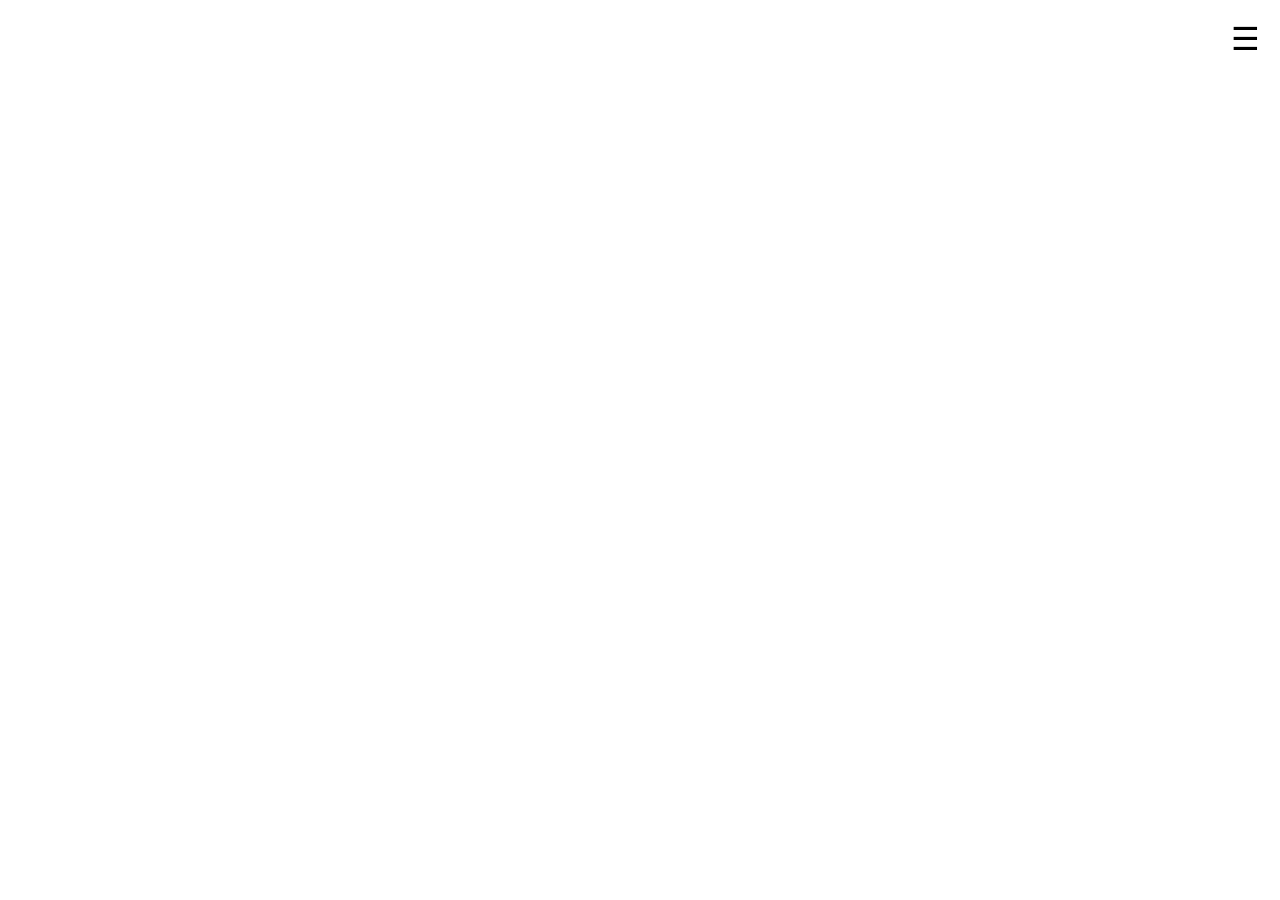
<file: index.html>
<!DOCTYPE html>
<html>
  <head>
    <meta http-equiv="refresh" content="0; url=homepage.html">
    <title>Redirect</title>
  </head>
  <body>
    <p>Se non vieni reindirizzato automaticamente, clicca <a href="homepage.html">qui</a>.</p>
  </body>
</html>
</file>
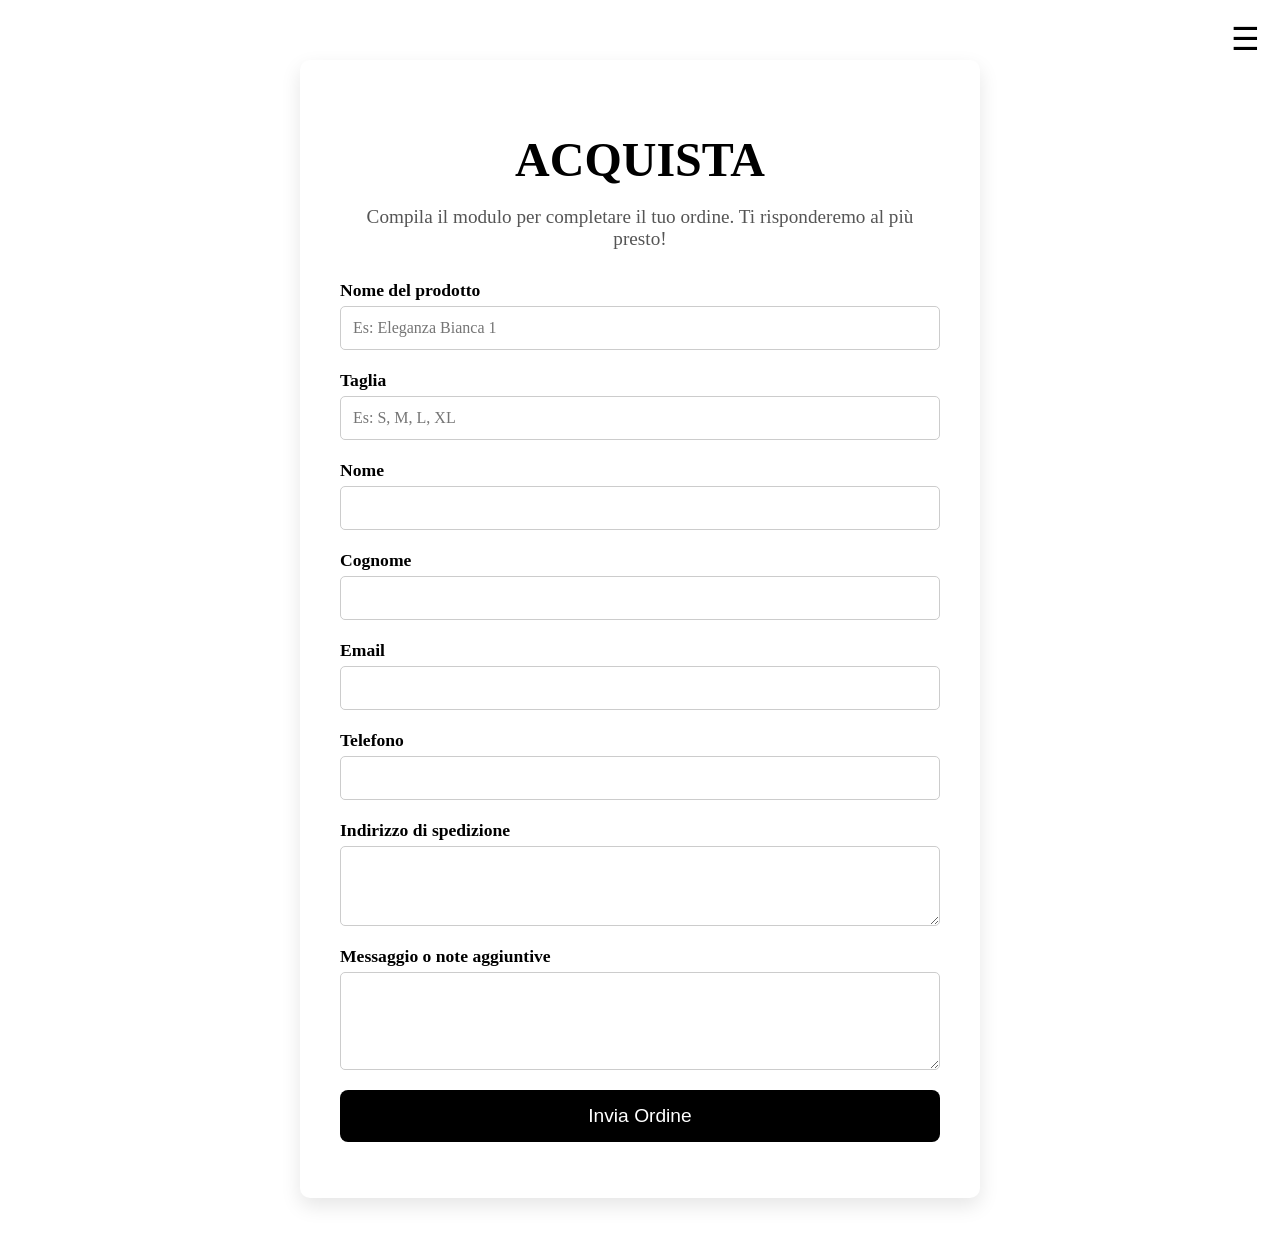
<file: acquista.html>
<html>
<head>
<title>Acquista - Z&E</title>
<link rel="stylesheet" href="style.css">
</head>
<body>

<input type="checkbox" id="menu-toggle">
<label for="menu-toggle" class="menu-icon">&#9776;</label>

<nav class="menu">
    <a href="homepage.html">Home</a>
    <a href="chi_siamo.html">Chi Siamo</a>
    <a href="creazioni.html">Le Nostre Creazioni</a>
    <a href="my_culture.html">My Culture</a>
    <a href="gioielli.html">Gioielli</a>
    <a href="tacchi.html">Tacchi</a>
    <a href="servizi.html">Servizi</a>
    <a href="contatti.html">Contatti</a>
</nav>

<div class="acquista-container">
    <h1>ACQUISTA </h1>
    <p>Compila il modulo per completare il tuo ordine. Ti risponderemo al più presto!</p>

    <form action="mailto:info@z&emoda.com" method="post" enctype="text/plain">
        <label for="prodotto">Nome del prodotto</label>
        <input type="text" id="prodotto" name="prodotto" placeholder="Es: Eleganza Bianca 1" required>

        <label for="taglia">Taglia</label>
        <input type="text" id="taglia" name="taglia" placeholder="Es: S, M, L, XL" required>

        <label for="nome">Nome</label>
        <input type="text" id="nome" name="nome" required>

        <label for="cognome">Cognome</label>
        <input type="text" id="cognome" name="cognome" required>

        <label for="email">Email</label>
        <input type="email" id="email" name="email" required>

        <label for="telefono">Telefono</label>
        <input type="tel" id="telefono" name="telefono">

        <label for="indirizzo">Indirizzo di spedizione</label>
        <textarea id="indirizzo" name="indirizzo" rows="3" required></textarea>

        <label for="messaggio">Messaggio o note aggiuntive</label>
        <textarea id="messaggio" name="messaggio" rows="4"></textarea>

        <button type="submit">Invia Ordine</button>
    </form>
</div>

</body>
</html>
</file>
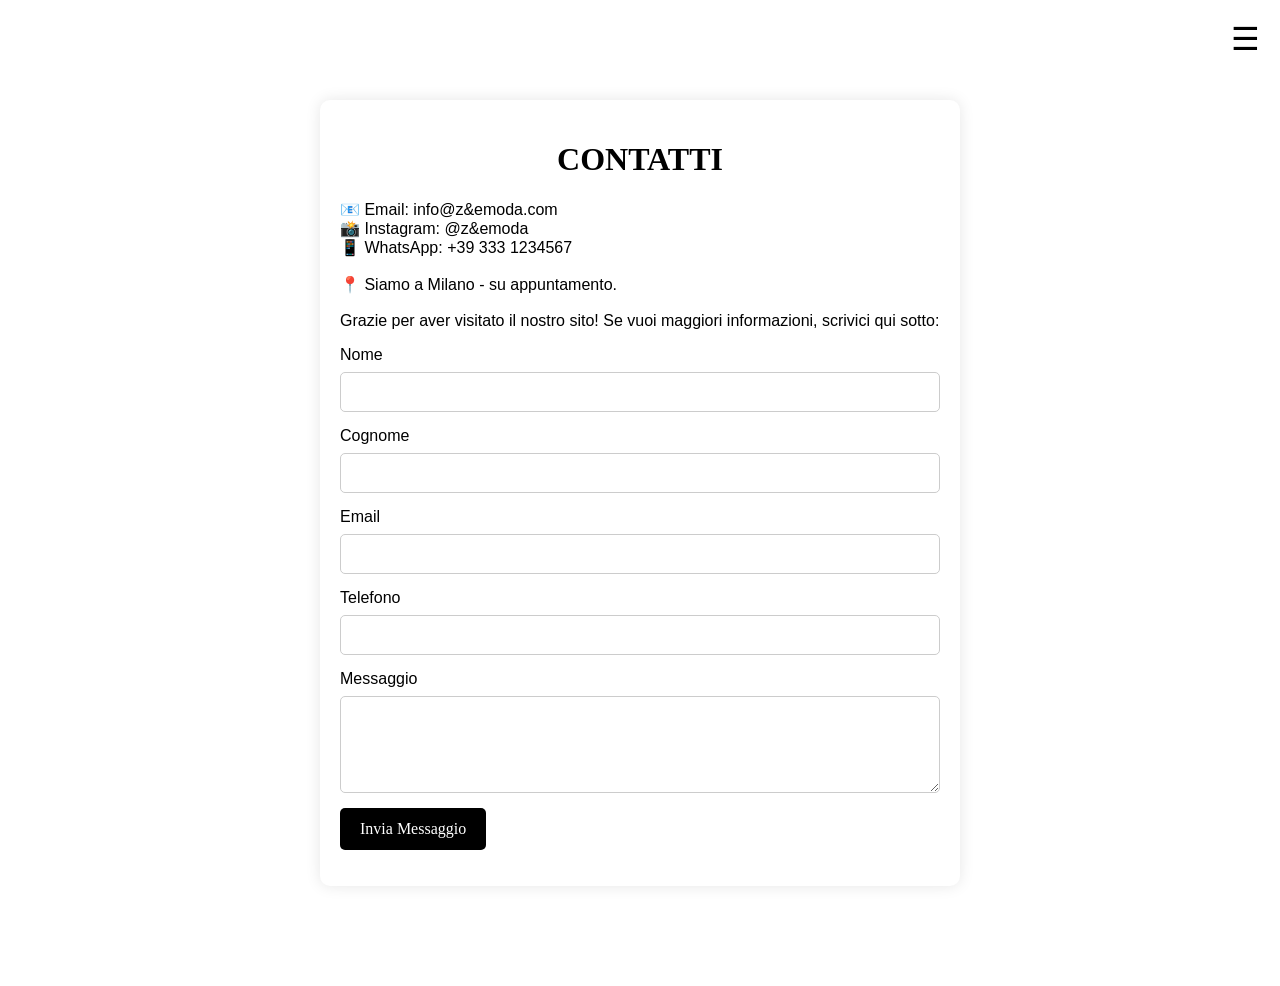
<file: contatti.html>
<html>
<head>
<title>Contatti - Z&E</title>
<link rel="stylesheet" href="style.css">
<style>

.contatti-container {
    max-width: 600px;
    margin: 100px auto;
    padding: 20px;
    background-color: #ffffff;
    box-shadow: 0 0 15px rgba(0,0,0,0.1);
    border-radius: 10px;
}

.contatti-container h1 {
    text-align: center;
    font-family: 'Playfair Display', serif;
}

.contatti-container p, .contatti-container label {
    font-family: 'Verdana', sans-serif;
    font-size: 1em;
    color: #000;
}

.contatti-container input, 
.contatti-container textarea {
    width: 100%;
    padding: 10px;
    margin: 8px 0 15px 0;
    border: 1px solid #ccc;
    border-radius: 5px;
    box-sizing: border-box;
    font-size: 1em;
}

.contatti-container button {
    background-color: black;
    color: white;
    padding: 12px 20px;
    border: none;
    border-radius: 5px;
    cursor: pointer;
    font-family: 'Playfair Display', serif;
    font-size: 1em;
}

.contatti-container button:hover {
    background-color: #333;
}
</style>
</head>
<body>


<input type="checkbox" id="menu-toggle">
<label for="menu-toggle" class="menu-icon">&#9776;</label>

<nav class="menu">
    <a href="homepage.html">Home</a>
    <a href="chi_siamo.html">Chi Siamo</a>
    <a href="creazioni.html">Le Nostre Creazioni</a>
    <a href="my_culture.html">My Culture</a>
    <a href="gioielli.html">Gioielli</a>
    <a href="tacchi.html">Tacchi</a>
    <a href="servizi.html">Servizi</a>
    <a href="contatti.html">Contatti</a>
</nav>

<div class="contatti-container">
    <h1>CONTATTI</h1>
    <p>
        📧 Email: info@z&emoda.com<br />
        📸 Instagram: @z&emoda<br />
        📱 WhatsApp: +39 333 1234567<br /><br />
        📍 Siamo a Milano - su appuntamento.<br /><br />
        Grazie per aver visitato il nostro sito! Se vuoi maggiori informazioni, scrivici qui sotto:
    </p>

    <form action="mailto:info@z&emoda.com" method="post" enctype="text/plain">
        <label for="nome">Nome</label>
        <input type="text" id="nome" name="nome" required>

        <label for="cognome">Cognome</label>
        <input type="text" id="cognome" name="cognome" required>

        <label for="email">Email</label>
        <input type="email" id="email" name="email" required>

        <label for="telefono">Telefono</label>
        <input type="tel" id="telefono" name="telefono">

        <label for="messaggio">Messaggio</label>
        <textarea id="messaggio" name="messaggio" rows="5" required></textarea>

        <button type="submit">Invia Messaggio</button>
    </form>
</div>

</body>
</html>
</file>
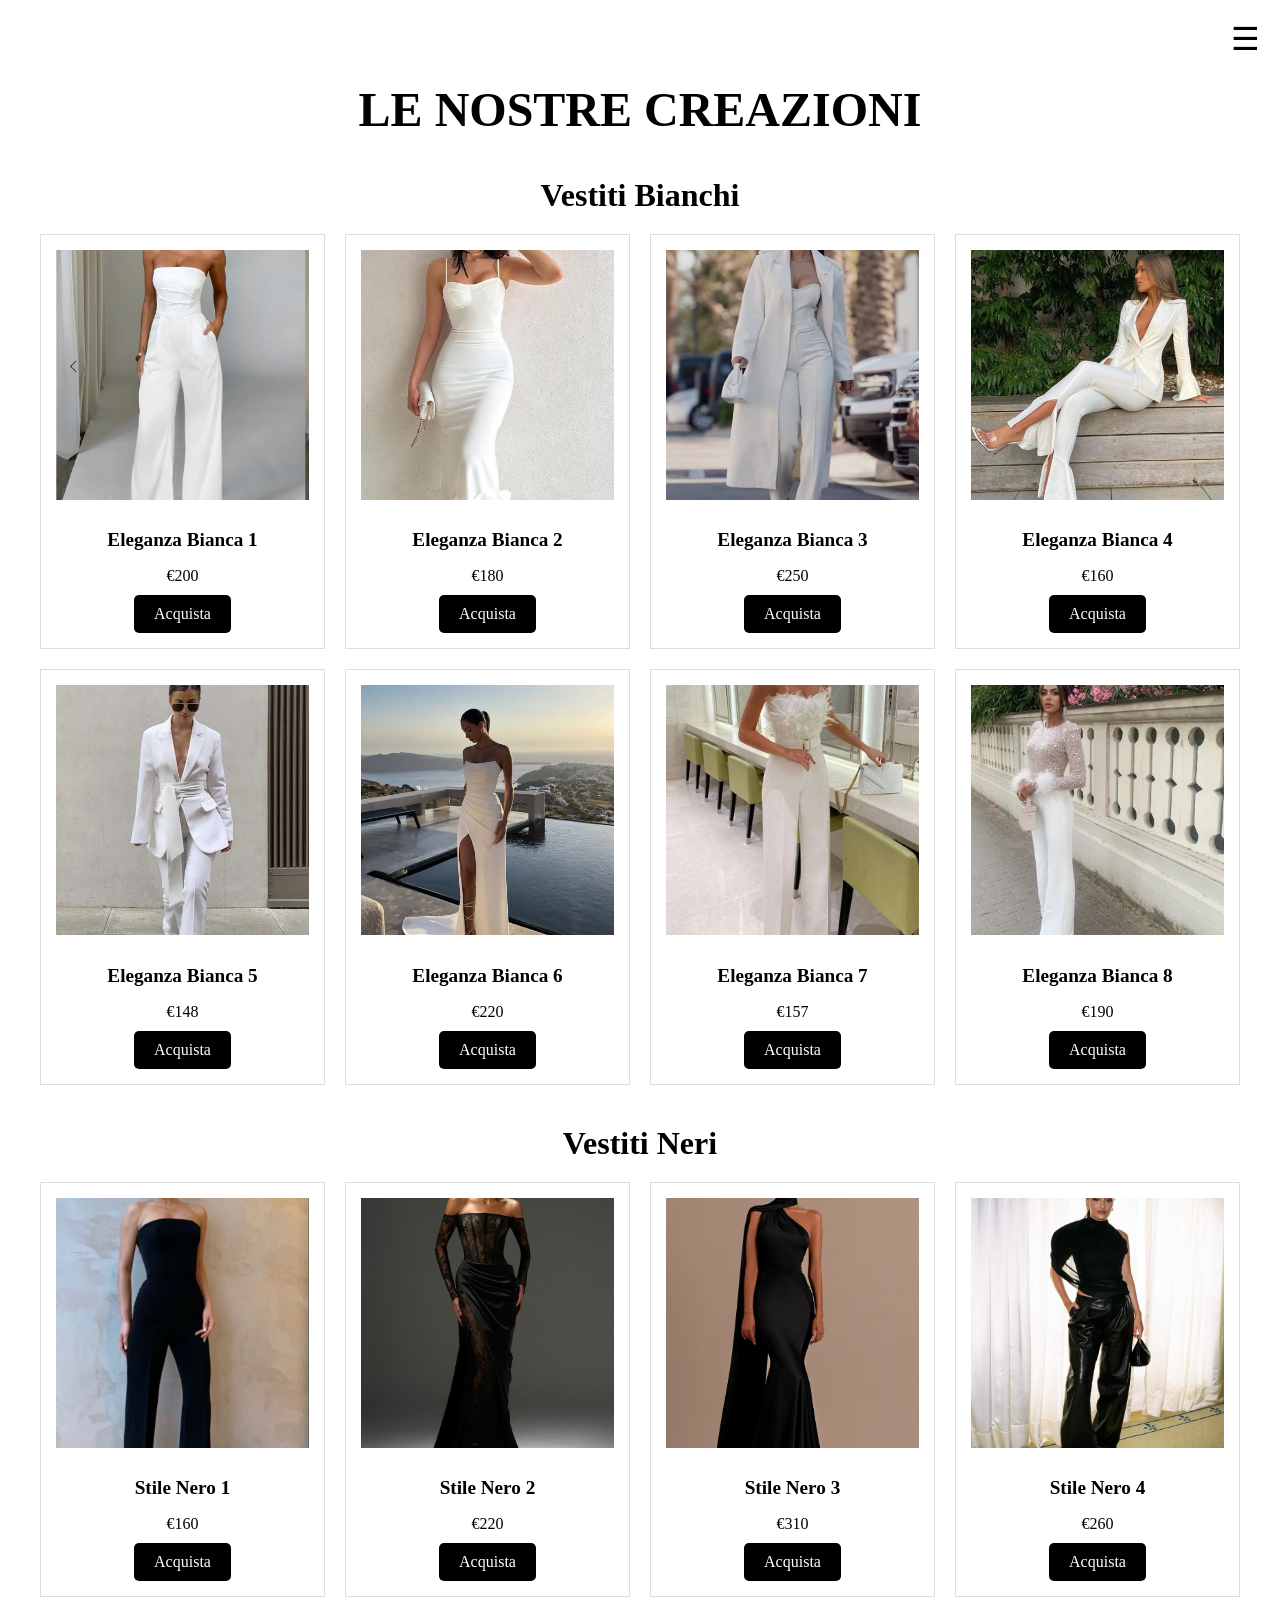
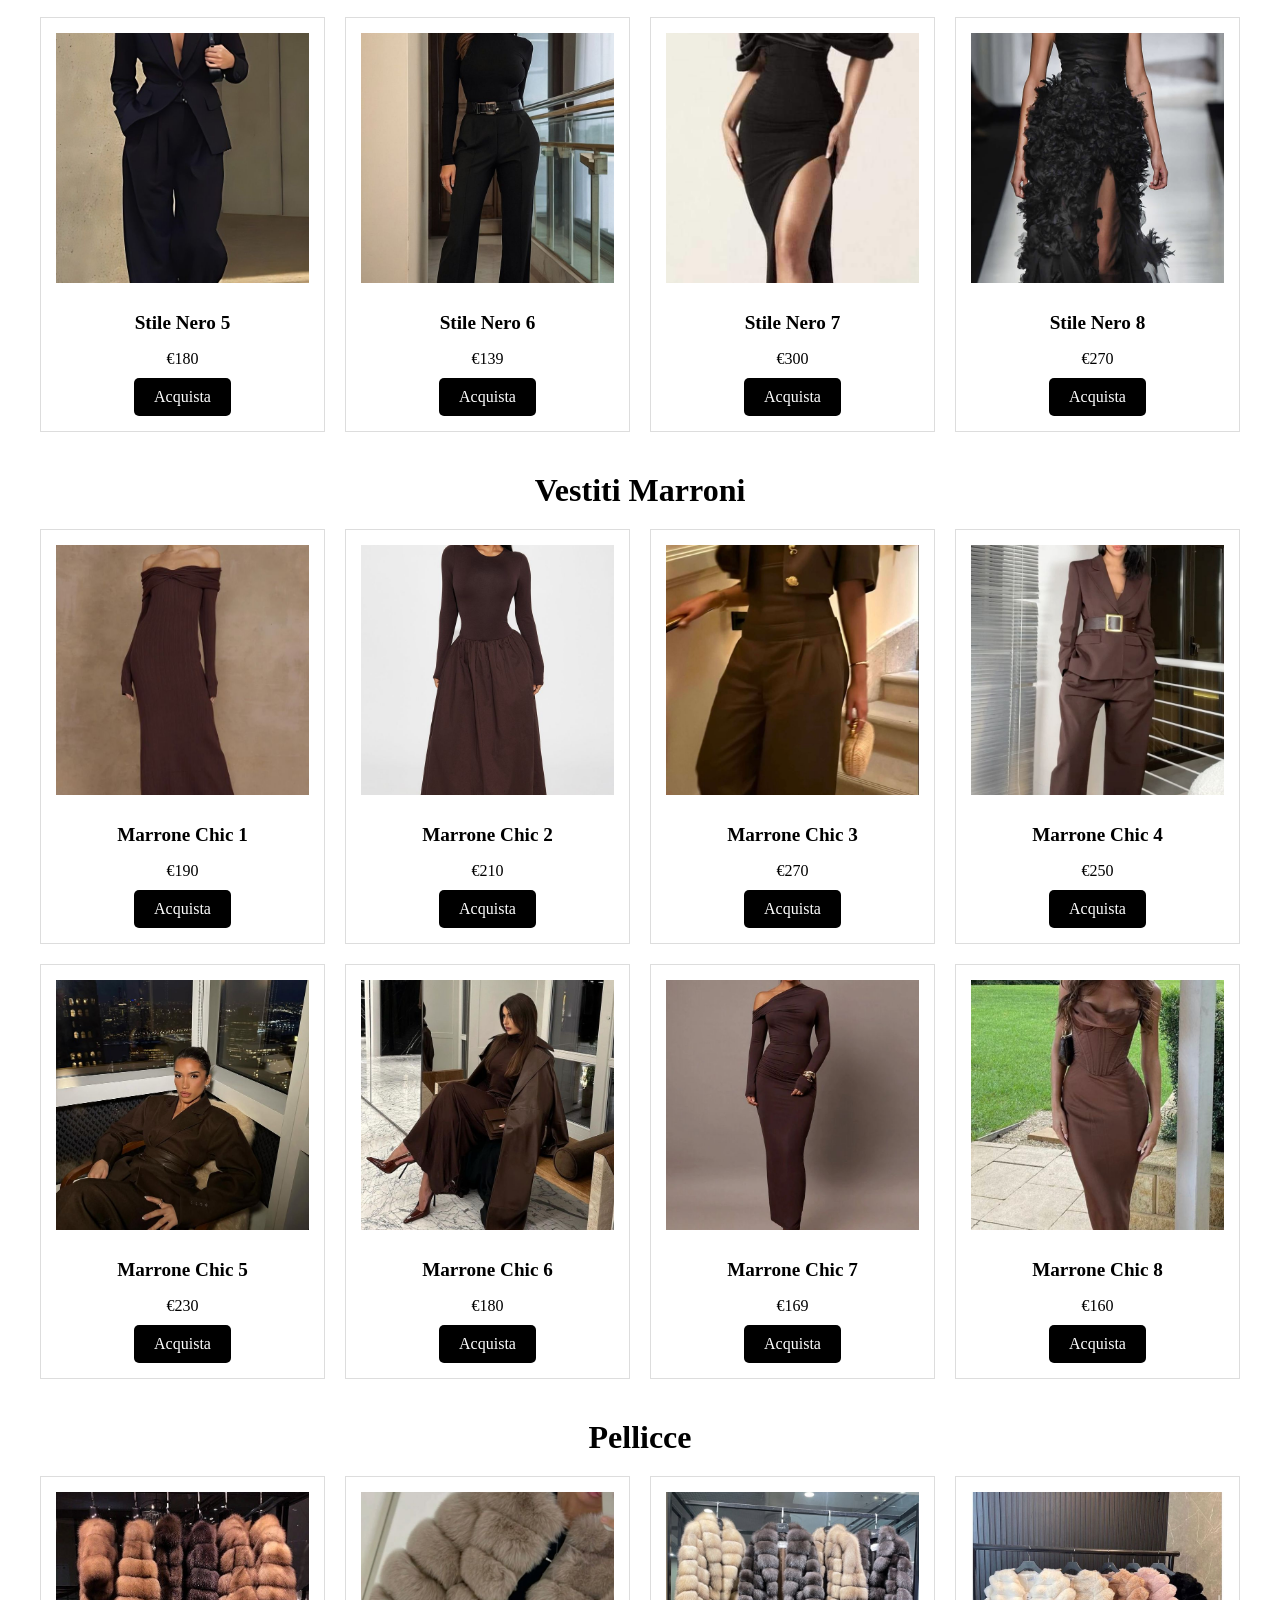
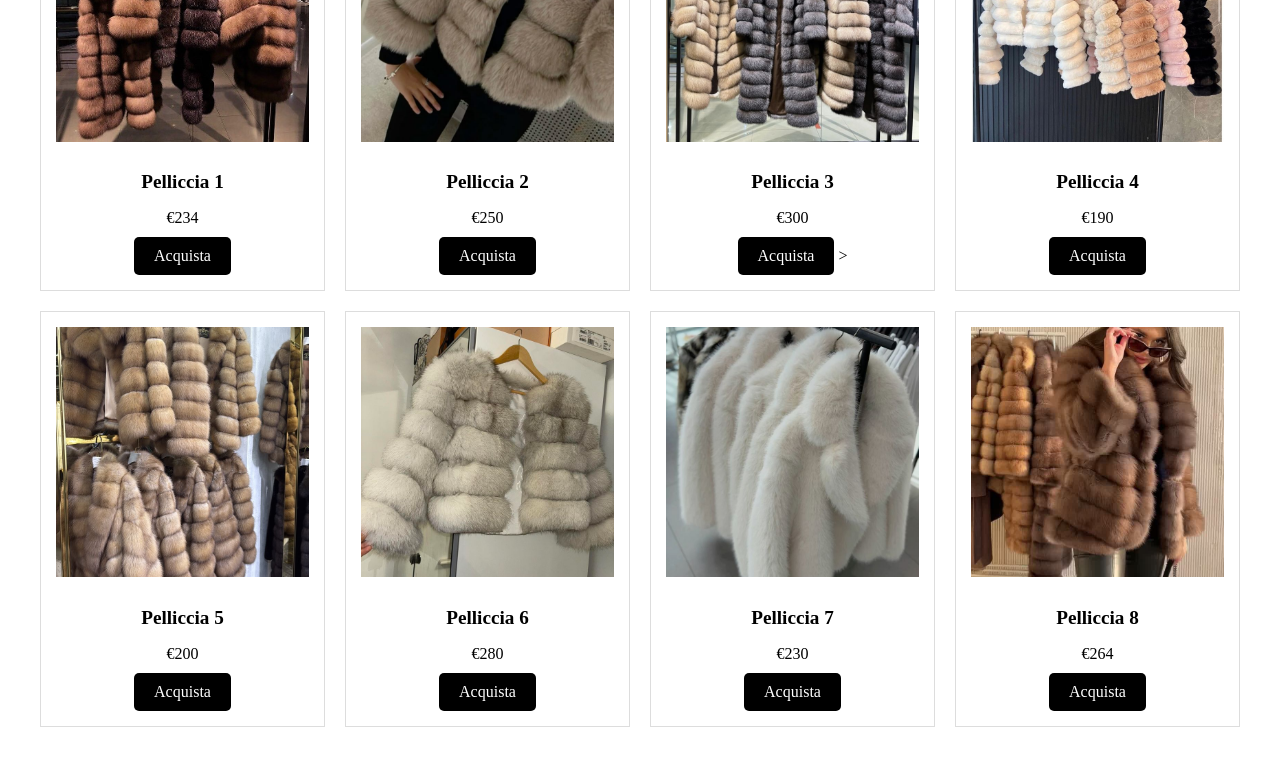
<file: creazioni.html>
<html >
<head>
<title>Le Nostre Creazioni - Z&E</title>
<link rel="stylesheet" href="style.css">
</head>
<body>

<input type="checkbox" id="menu-toggle">
<label for="menu-toggle" class="menu-icon">&#9776;</label>

<nav class="menu">
    <a href="homepage.html">Home</a>
    <a href="chi_siamo.html">Chi Siamo</a>
    <a href="creazioni.html">Le Nostre Creazioni</a>
    <a href="my_culture.html">My Culture</a>
    <a href="gioielli.html">Gioielli</a>
    <a href="tacchi.html">Tacchi</a>
    <a href="servizi.html">Servizi</a>
    <a href="contatti.html">Contatti</a>
</nav>

<div class="creazioni-container">
    <h1>LE NOSTRE CREAZIONI</h1>

    <h2>Vestiti Bianchi</h2>
    <div class="grid">
        <div class="card"><img src="white 1.jpeg" alt=""><h3>Eleganza Bianca 1</h3><p>€200</p><a href="acquista.html" class="btn-acquista">Acquista</a>
</div>
        <div class="card"><img src="white 2.jpeg" alt=""><h3>Eleganza Bianca 2</h3><p>€180</p><a href="acquista.html" class="btn-acquista">Acquista</a>
</div>
        <div class="card"><img src="white 3.jpeg" alt=""><h3>Eleganza Bianca 3</h3><p>€250</p><a href="acquista.html" class="btn-acquista">Acquista</a>
</div>
        <div class="card"><img src="white 4.jpeg" alt=""><h3>Eleganza Bianca 4</h3><p>€160</p><a href="acquista.html" class="btn-acquista">Acquista</a>
</div>
        <div class="card"><img src="white 5.jpeg" alt=""><h3>Eleganza Bianca 5</h3><p>€148</p><a href="acquista.html" class="btn-acquista">Acquista</a>
</div>
        <div class="card"><img src="white 6.jpeg" alt=""><h3>Eleganza Bianca 6</h3><p>€220</p><a href="acquista.html" class="btn-acquista">Acquista</a>
</div>
        <div class="card"><img src="white 7.jpeg" alt=""><h3>Eleganza Bianca 7</h3><p>€157</p><a href="acquista.html" class="btn-acquista">Acquista</a>
</div>
        <div class="card"><img src="white 8.jpeg" alt=""><h3>Eleganza Bianca 8</h3><p>€190</p><a href="acquista.html" class="btn-acquista">Acquista</a>
</div>
    </div>

    <h2>Vestiti Neri</h2>
    <div class="grid">
        <div class="card"><img src="nero 1.jpeg" alt=""><h3>Stile Nero 1</h3><p>€160</p><a href="acquista.html" class="btn-acquista">Acquista</a>
</div>
        <div class="card"><img src="nero 2.jpeg" alt=""><h3>Stile Nero 2</h3><p>€220</p><a href="acquista.html" class="btn-acquista">Acquista</a>
</div>
        <div class="card"><img src="nero 3.jpeg" alt=""><h3>Stile Nero 3</h3><p>€310</p><a href="acquista.html" class="btn-acquista">Acquista</a>
</div>
        <div class="card"><img src="nero 4.jpeg" alt=""><h3>Stile Nero 4</h3><p>€260</p><a href="acquista.html" class="btn-acquista">Acquista</a>
</div>
        <div class="card"><img src="nero 5.jpeg" alt=""><h3>Stile Nero 5</h3><p>€180</p><a href="acquista.html" class="btn-acquista">Acquista</a>
</div>
        <div class="card"><img src="nero 6.jpeg" alt=""><h3>Stile Nero 6</h3><p>€139</p><a href="acquista.html" class="btn-acquista">Acquista</a>
</div>
        <div class="card"><img src="nero 7.jpeg" alt=""><h3>Stile Nero 7</h3><p>€300</p><a href="acquista.html" class="btn-acquista">Acquista</a>
</div>
        <div class="card"><img src="nero 8.jpeg" alt=""><h3>Stile Nero 8</h3><p>€270</p><a href="acquista.html" class="btn-acquista">Acquista</a>
</div>
    </div>

    <h2>Vestiti Marroni</h2>
    <div class="grid">
        <div class="card"><img src="marrone 1.jpeg" alt=""><h3>Marrone Chic 1</h3><p>€190</p><a href="acquista.html" class="btn-acquista">Acquista</a>
</div>
        <div class="card"><img src="marrone 2.jpeg" alt=""><h3>Marrone Chic 2</h3><p>€210</p><a href="acquista.html" class="btn-acquista">Acquista</a>
</div>
        <div class="card"><img src="marrone 3.jpeg" alt=""><h3>Marrone Chic 3</h3><p>€270</p><a href="acquista.html" class="btn-acquista">Acquista</a>
</div>
        <div class="card"><img src="marrone 4.jpeg" alt=""><h3>Marrone Chic 4</h3><p>€250</p><a href="acquista.html" class="btn-acquista">Acquista</a>
</div>
        <div class="card"><img src="marrone 5.jpeg" alt=""><h3>Marrone Chic 5</h3><p>€230</p><a href="acquista.html" class="btn-acquista">Acquista</a>
</div>
        <div class="card"><img src="marrone 6.jpeg" alt=""><h3>Marrone Chic 6</h3><p>€180</p><a href="acquista.html" class="btn-acquista">Acquista</a>
</div>
        <div class="card"><img src="marrone 7.jpeg" alt=""><h3>Marrone Chic 7</h3><p>€169</p><a href="acquista.html" class="btn-acquista">Acquista</a>
</div>
        <div class="card"><img src="marrone 8.jpeg" alt=""><h3>Marrone Chic 8</h3><p>€160</p><a href="acquista.html" class="btn-acquista">Acquista</a>
</div>
    </div>

    <h2>Pellicce</h2>
    <div class="grid">
        <div class="card"><img src="pelliccia 1.jpeg" alt=""><h3>Pelliccia 1</h3><p>€234</p><a href="acquista.html" class="btn-acquista">Acquista</a>
</div>
        <div class="card"><img src="pelliccia 2.jpeg" alt=""><h3>Pelliccia 2</h3><p>€250</p><a href="acquista.html" class="btn-acquista">Acquista</a>
</div>
        <div class="card"><img src="pelliccia 3.jpeg" alt=""><h3>Pelliccia 3</h3><p>€300</p><a href="acquista.html" class="btn-acquista">Acquista</a>
></div>
        <div class="card"><img src="pelliccia 4.jpeg" alt=""><h3>Pelliccia 4</h3><p>€190</p><a href="acquista.html" class="btn-acquista">Acquista</a>
</div>
        <div class="card"><img src="pelliccia 5.jpeg" alt=""><h3>Pelliccia 5</h3><p>€200</p><a href="acquista.html" class="btn-acquista">Acquista</a>
</div>
        <div class="card"><img src="pelliccia 6.jpeg" alt=""><h3>Pelliccia 6</h3><p>€280</p><a href="acquista.html" class="btn-acquista">Acquista</a>
</div>
        <div class="card"><img src="pelliccia 7.jpeg" alt=""><h3>Pelliccia 7</h3><p>€230</p><a href="acquista.html" class="btn-acquista">Acquista</a>
</div>
        <div class="card"><img src="pelliccia 8.jpeg" alt=""><h3>Pelliccia 8</h3><p>€264</p><a href="acquista.html" class="btn-acquista">Acquista</a>
</div>
    </div>

</div>

</body>
</html>
</file>
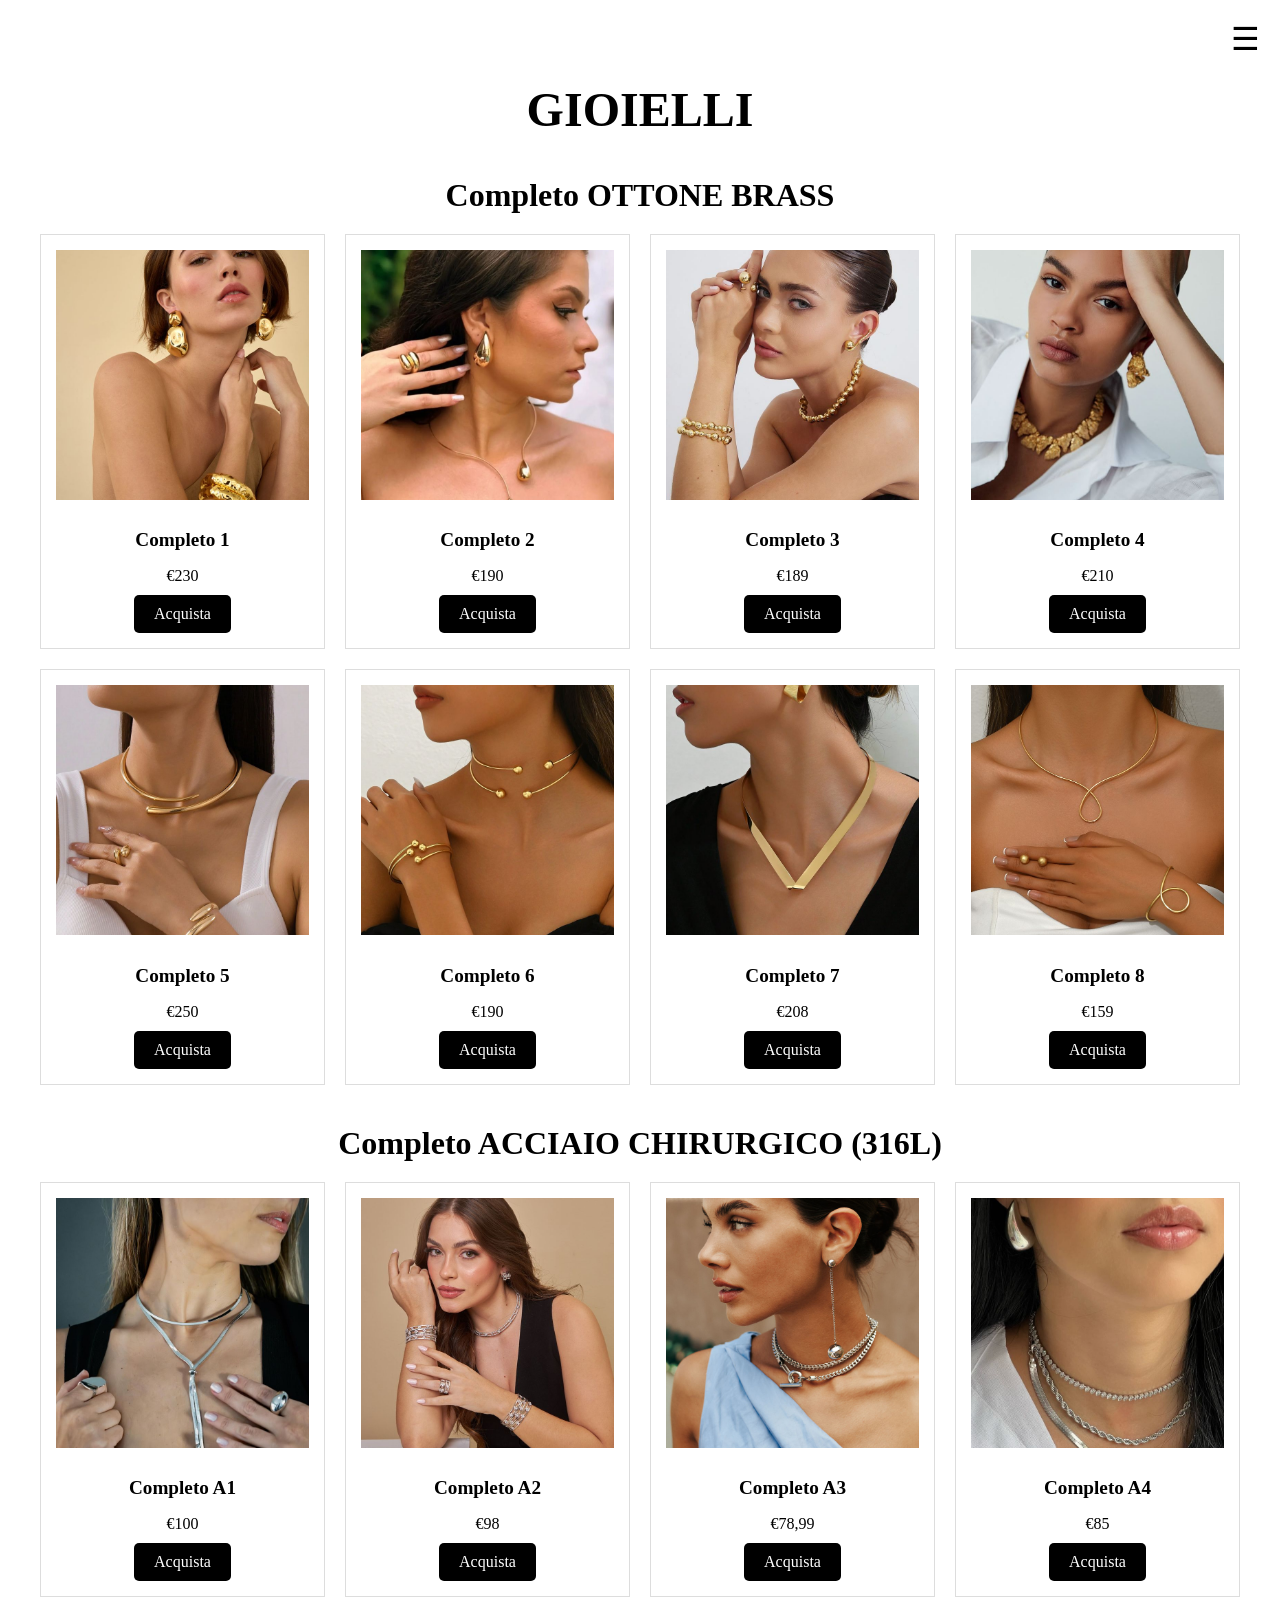
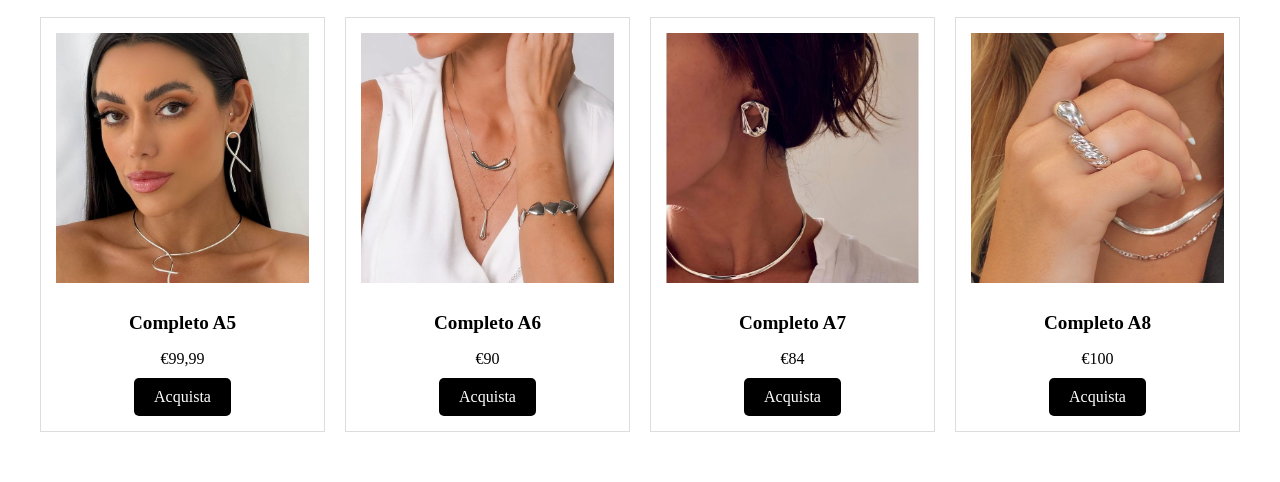
<file: gioielli.html>
<html>
<head>
<title>Gioielli - Z&E</title>
<link rel="stylesheet" href="style.css">
</head>
<body>

<input type="checkbox" id="menu-toggle">
<label for="menu-toggle" class="menu-icon">&#9776;</label>

<nav class="menu">
    <a href="homepage.html">Home</a>
    <a href="chi_siamo.html">Chi Siamo</a>
    <a href="creazioni.html">Le Nostre Creazioni</a>
    <a href="my_culture.html">My Culture</a>
    <a href="gioielli.html">Gioielli</a>
    <a href="tacchi.html">Tacchi</a>
    <a href="servizi.html">Servizi</a>
    <a href="contatti.html">Contatti</a>
</nav>

<div class="creazioni-container">
    <h1>GIOIELLI</h1>

    
    <h2>Completo OTTONE BRASS  </h2>
    <div class="grid">
        <div class="card"><img src="completo oro 1.jpeg" alt=""><h3>Completo  1</h3><p>€230</p><a href="acquista.html" class="btn-acquista">Acquista</a>
</div>
        <div class="card"><img src="completo oro 2.jpeg" alt=""><h3>Completo  2</h3><p>€190</p><a href="acquista.html" class="btn-acquista">Acquista</a>
</div>
        <div class="card"><img src="completo oro 3.jpeg" alt=""><h3>Completo  3</h3><p>€189</p><a href="acquista.html" class="btn-acquista">Acquista</a>
</div>
        <div class="card"><img src="completo oro 4.jpeg" alt=""><h3>Completo  4</h3><p>€210</p><a href="acquista.html" class="btn-acquista">Acquista</a>
</div>
        <div class="card"><img src="completo oro 5.jpeg" alt=""><h3>Completo  5</h3><p>€250</p><a href="acquista.html" class="btn-acquista">Acquista</a>
</div>
        <div class="card"><img src="completo oro 6.jpeg" alt=""><h3>Completo  6</h3><p>€190</p><a href="acquista.html" class="btn-acquista">Acquista</a>
</div>
        <div class="card"><img src="completo oro 7.jpeg" alt=""><h3>Completo  7</h3><p>€208</p><a href="acquista.html" class="btn-acquista">Acquista</a>
</div>
        <div class="card"><img src="completo oro 8.jpeg" alt=""><h3>Completo  8</h3><p>€159</p><a href="acquista.html" class="btn-acquista">Acquista</a>
</div>
    </div>

    
    <h2>Completo  ACCIAIO CHIRURGICO (316L)</h2>
    <div class="grid">
        <div class="card"><img src="completo argento 1.jpeg" alt=""><h3>Completo  A1</h3><p>€100</p><a href="acquista.html" class="btn-acquista">Acquista</a>
</div>
        <div class="card"><img src="completo argento 2.jpeg" alt=""><h3>Completo A2</h3><p>€98</p><a href="acquista.html" class="btn-acquista">Acquista</a>
</div>
        <div class="card"><img src="completo argento 3.jpeg" alt=""><h3>Completo A3</h3><p>€78,99</p><a href="acquista.html" class="btn-acquista">Acquista</a>
</div>
        <div class="card"><img src="completo argento 4.jpeg" alt=""><h3>Completo A4</h3><p>€85</p><a href="acquista.html" class="btn-acquista">Acquista</a>
</div>
        <div class="card"><img src="completo argento 5.jpeg" alt=""><h3>Completo A5</h3><p>€99,99</p><a href="acquista.html" class="btn-acquista">Acquista</a>
</div>
        <div class="card"><img src="completo argento 6.jpeg" alt=""><h3>Completo A6</h3><p>€90</p><a href="acquista.html" class="btn-acquista">Acquista</a>
</div>
        <div class="card"><img src="completo argento 7.jpeg" alt=""><h3>Completo A7</h3><p>€84</p><a href="acquista.html" class="btn-acquista">Acquista</a>
</div>
        <div class="card"><img src="completo argento 8.jpeg" alt=""><h3>Completo A8</h3><p>€100</p><a href="acquista.html" class="btn-acquista">Acquista</a>
</div>
    </div>
</div>

</body>
</html>
</file>
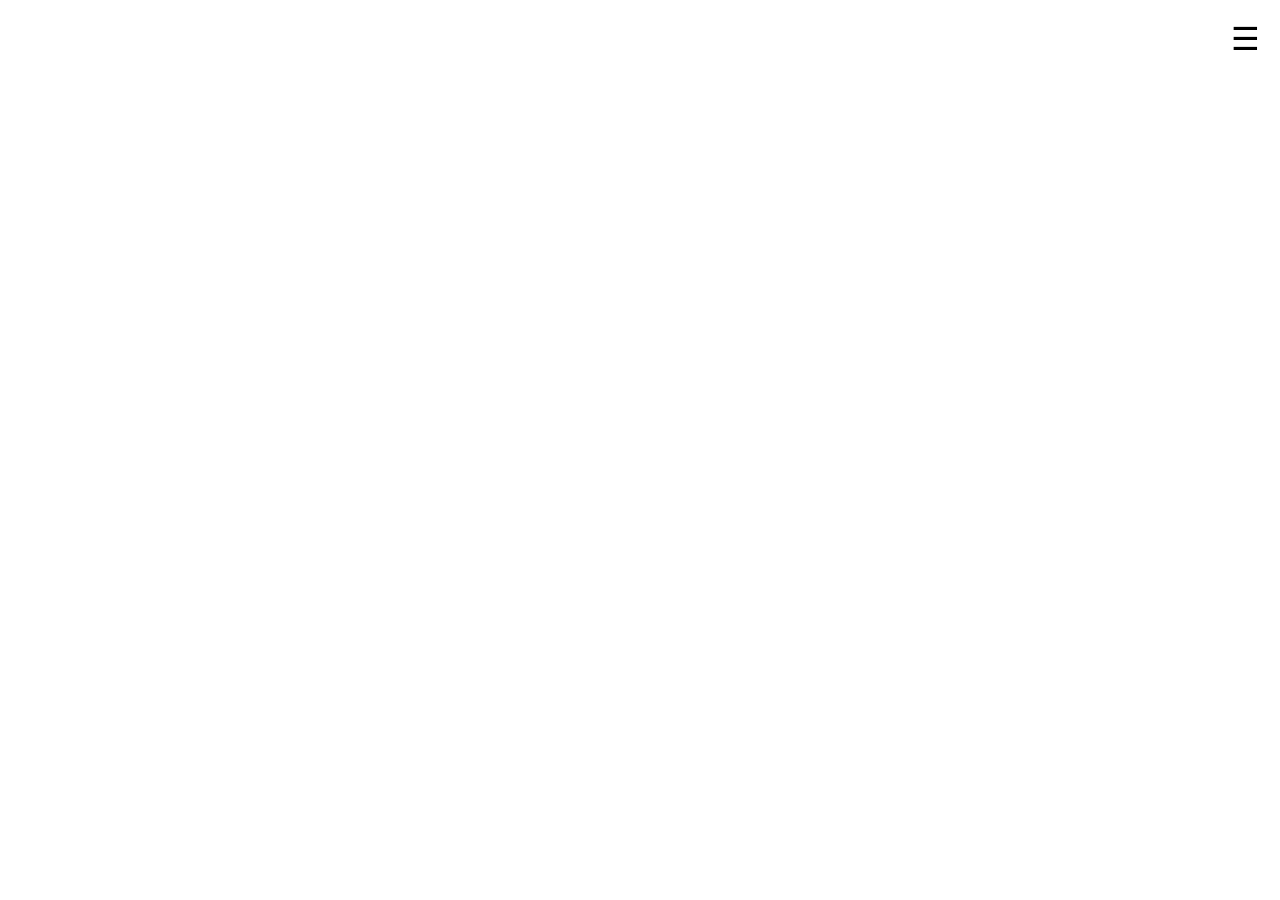
<file: homepage.html>
<html>
<head>
<title>Homepage - Z&E</title>
<link rel="stylesheet" href="style.css">
</head>
<body>

<input type="checkbox" id="menu-toggle">
<label for="menu-toggle" class="menu-icon">&#9776;</label>

<nav class="menu">
    <a href="homepage.html">Home</a>
    <a href="chi_siamo.html">Chi Siamo</a>
    <a href="creazioni.html">Le Nostre Creazioni</a>
    <a href="my_culture.html">My Culture</a>
    <a href="gioielli.html">Gioielli</a>
    <a href="tacchi.html">Tacchi</a>
    <a href="servizi.html">Servizi</a>
    <a href="contatti.html">Contatti</a>
</nav>

<div class="video-container">
    <video autoplay muted loop playsinline id="bg-video">
        <source src="video.mp4" type="video/mp4">
    </video>
    <div class="overlay">
        <h1>Z&E</h1>
        <p class="tagline">Dove stile e perfezione si incontrano</p>
    </div>
</div>

</body>
</html>
</file>
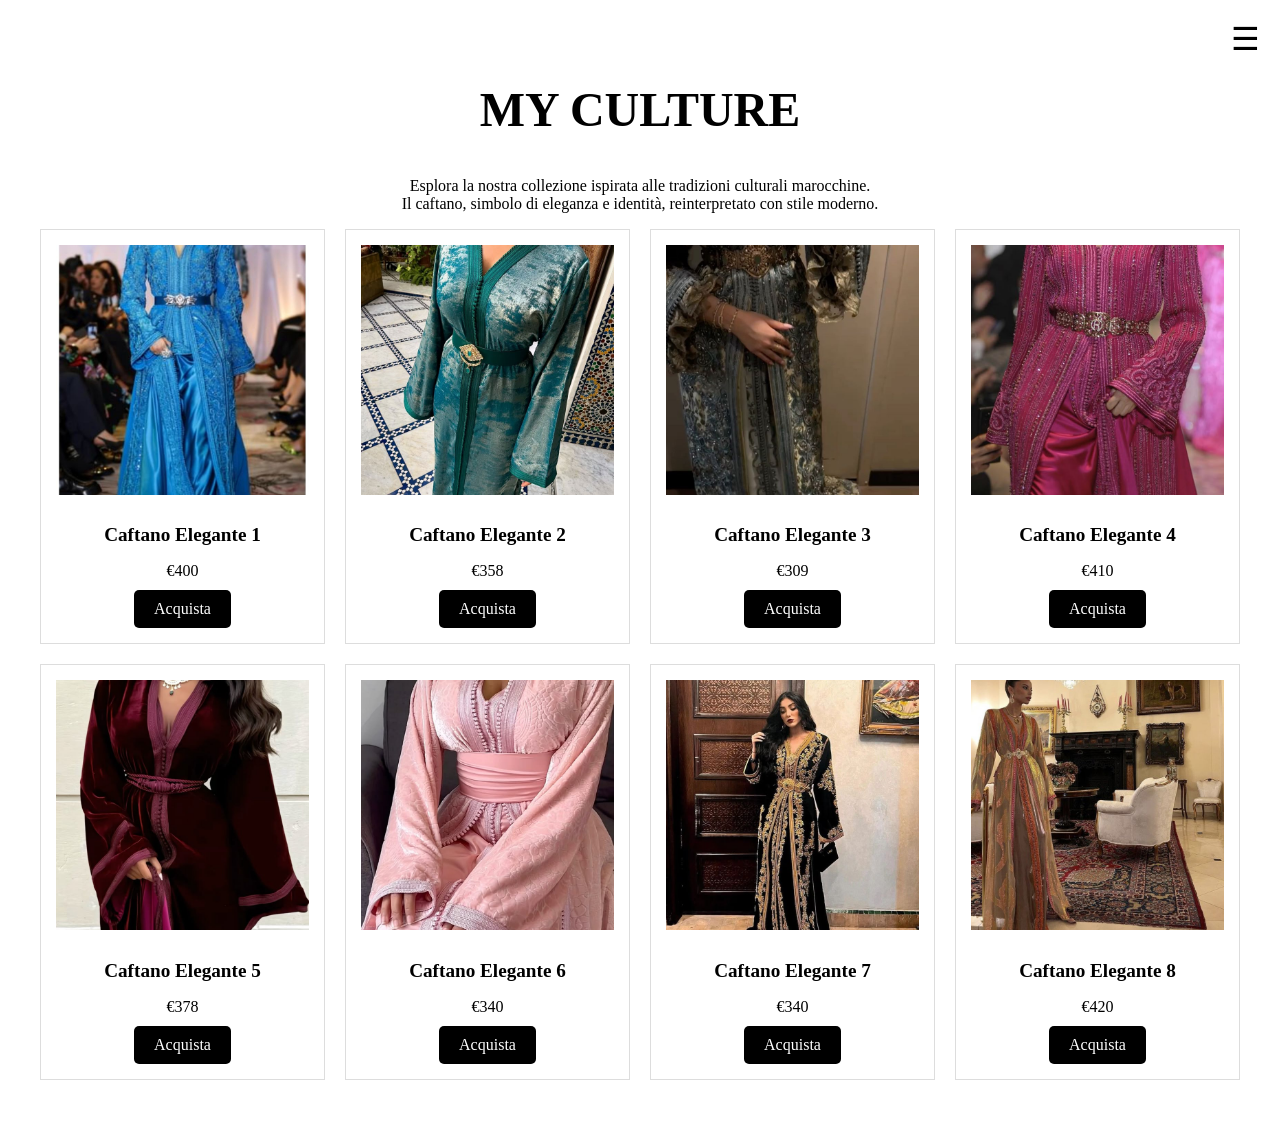
<file: My_culture.html>
<html>
<head>
<title>My Culture - Z&E</title>
<link rel="stylesheet" href="style.css">
</head>
<body>

<input type="checkbox" id="menu-toggle">
<label for="menu-toggle" class="menu-icon">&#9776;</label>

<nav class="menu">
    <a href="homepage.html">Home</a>
    <a href="chi_siamo.html">Chi Siamo</a>
    <a href="creazioni.html">Le Nostre Creazioni</a>
    <a href="my_culture.html">My Culture</a>
    <a href="gioielli.html">Gioielli</a>
    <a href="tacchi.html">Tacchi</a>
    <a href="servizi.html">Servizi</a>
    <a href="contatti.html">Contatti</a>
</nav>

<div class="creazioni-container">
    <h1>MY CULTURE</h1>
    <p>
        Esplora la nostra collezione ispirata alle tradizioni culturali marocchine.<br>
        Il caftano, simbolo di eleganza e identità, reinterpretato con stile moderno.
    </p>

    <div class="grid">
        <div class="card"><img src="caftan 1.jpeg" alt=""><h3>Caftano Elegante 1</h3><p>€400</p><a href="acquista.html" class="btn-acquista">Acquista</a>
</div>
        <div class="card"><img src="caftan 2.jpeg" alt=""><h3>Caftano Elegante 2</h3><p>€358</p><a href="acquista.html" class="btn-acquista">Acquista</a>
</div>
        <div class="card"><img src="caftan 3.jpeg" alt=""><h3>Caftano Elegante 3</h3><p>€309</p><a href="acquista.html" class="btn-acquista">Acquista</a>
</div>
        <div class="card"><img src="caftan 4.jpeg" alt=""><h3>Caftano Elegante 4</h3><p>€410</p><a href="acquista.html" class="btn-acquista">Acquista</a>
</div>
        <div class="card"><img src="caftan 5.jpeg" alt=""><h3>Caftano Elegante 5</h3><p>€378</p><a href="acquista.html" class="btn-acquista">Acquista</a>
</div>
        <div class="card"><img src="caftan 6.jpeg" alt=""><h3>Caftano Elegante 6</h3><p>€340</p><a href="acquista.html" class="btn-acquista">Acquista</a>
</div>
        <div class="card"><img src="caftan 7.jpeg" alt=""><h3>Caftano Elegante 7</h3><p>€340</p><a href="acquista.html" class="btn-acquista">Acquista</a>
</div>
        <div class="card"><img src="caftan 8.jpeg" alt=""><h3>Caftano Elegante 8</h3><p>€420</p><a href="acquista.html" class="btn-acquista">Acquista</a>
</div>
</div>  
</div>

</body>
</html>
</file>
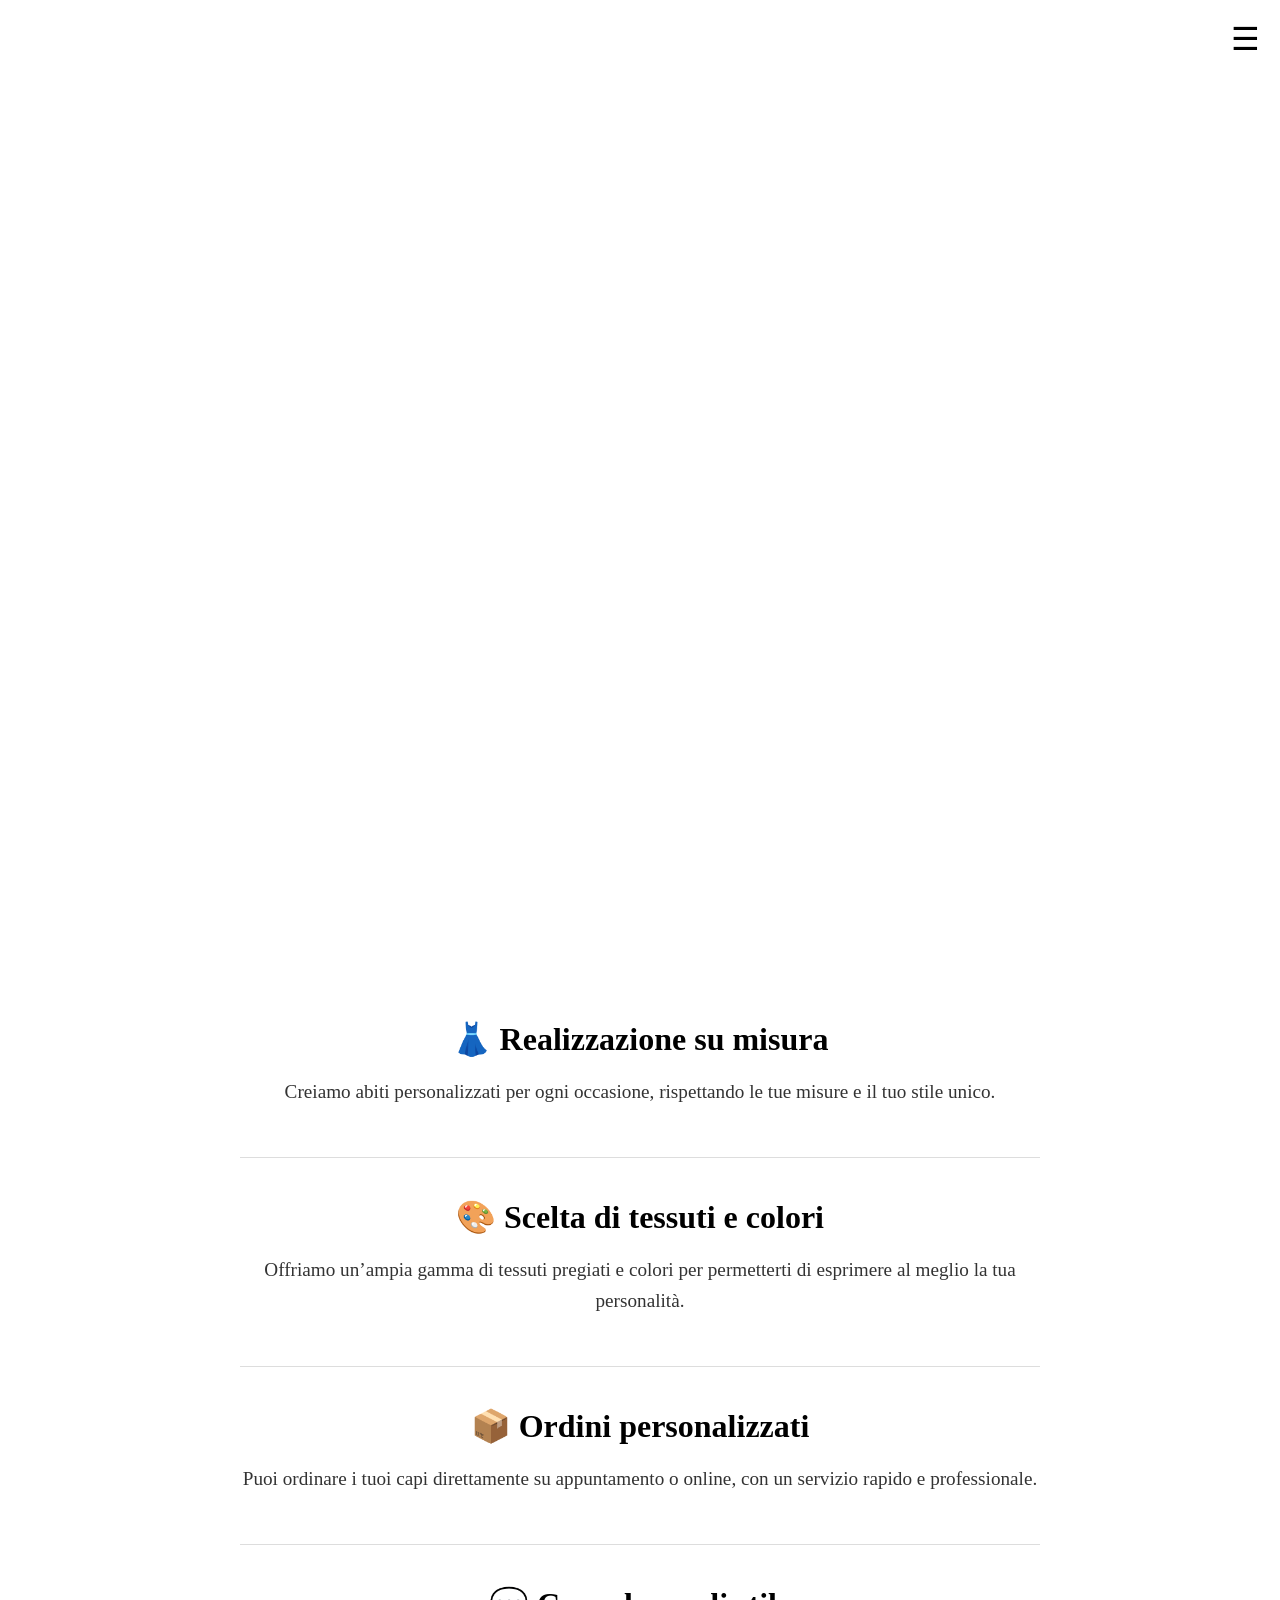
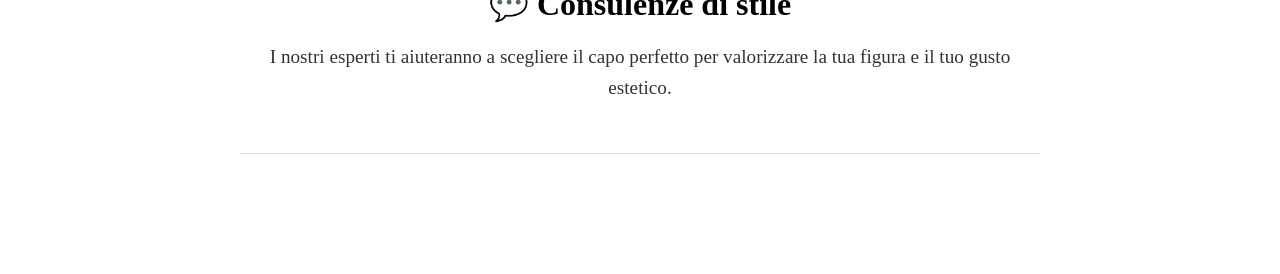
<file: servizi.html>
<html>
<head>
<title>Servizi - Z&E</title>
<link rel="stylesheet" href="style.css">

</head>
<body>


<input type="checkbox" id="menu-toggle">
<label for="menu-toggle" class="menu-icon">&#9776;</label>

<nav class="menu">
    <a href="homepage.html">Home</a>
    <a href="chi_siamo.html">Chi Siamo</a>
    <a href="creazioni.html">Le Nostre Creazioni</a>
    <a href="my_culture.html">My Culture</a>
    <a href="gioielli.html">Gioielli</a>
    <a href="tacchi.html">Tacchi</a>
    <a href="servizi.html">Servizi</a>
    <a href="contatti.html">Contatti</a>
</nav>

<div class="video-container">
    <video autoplay muted loop playsinline id="bg-video">
        <source src="video 1.mp4" type="video/mp4">
    </video>

    <div class="overlay">
        <h1>SERVIZI</h1>
        <p class="tagline">Su misura per te — qualità, eleganza e passione</p>
    </div>
</div>

<section class="servizi-section">
    <div class="servizio">
        <h2>👗 Realizzazione su misura</h2>
        <p>Creiamo abiti personalizzati per ogni occasione, rispettando le tue misure e il tuo stile unico.</p>
    </div>

    <div class="servizio">
        <h2>🎨 Scelta di tessuti e colori</h2>
        <p>Offriamo un’ampia gamma di tessuti pregiati e colori per permetterti di esprimere al meglio la tua personalità.</p>
    </div>

    <div class="servizio">
        <h2>📦 Ordini personalizzati</h2>
        <p>Puoi ordinare i tuoi capi direttamente su appuntamento o online, con un servizio rapido e professionale.</p>
    </div>

    <div class="servizio">
        <h2>💬 Consulenze di stile</h2>
        <p>I nostri esperti ti aiuteranno a scegliere il capo perfetto per valorizzare la tua figura e il tuo gusto estetico.</p>
    </div>
</section>

</body>
</html>
</file>
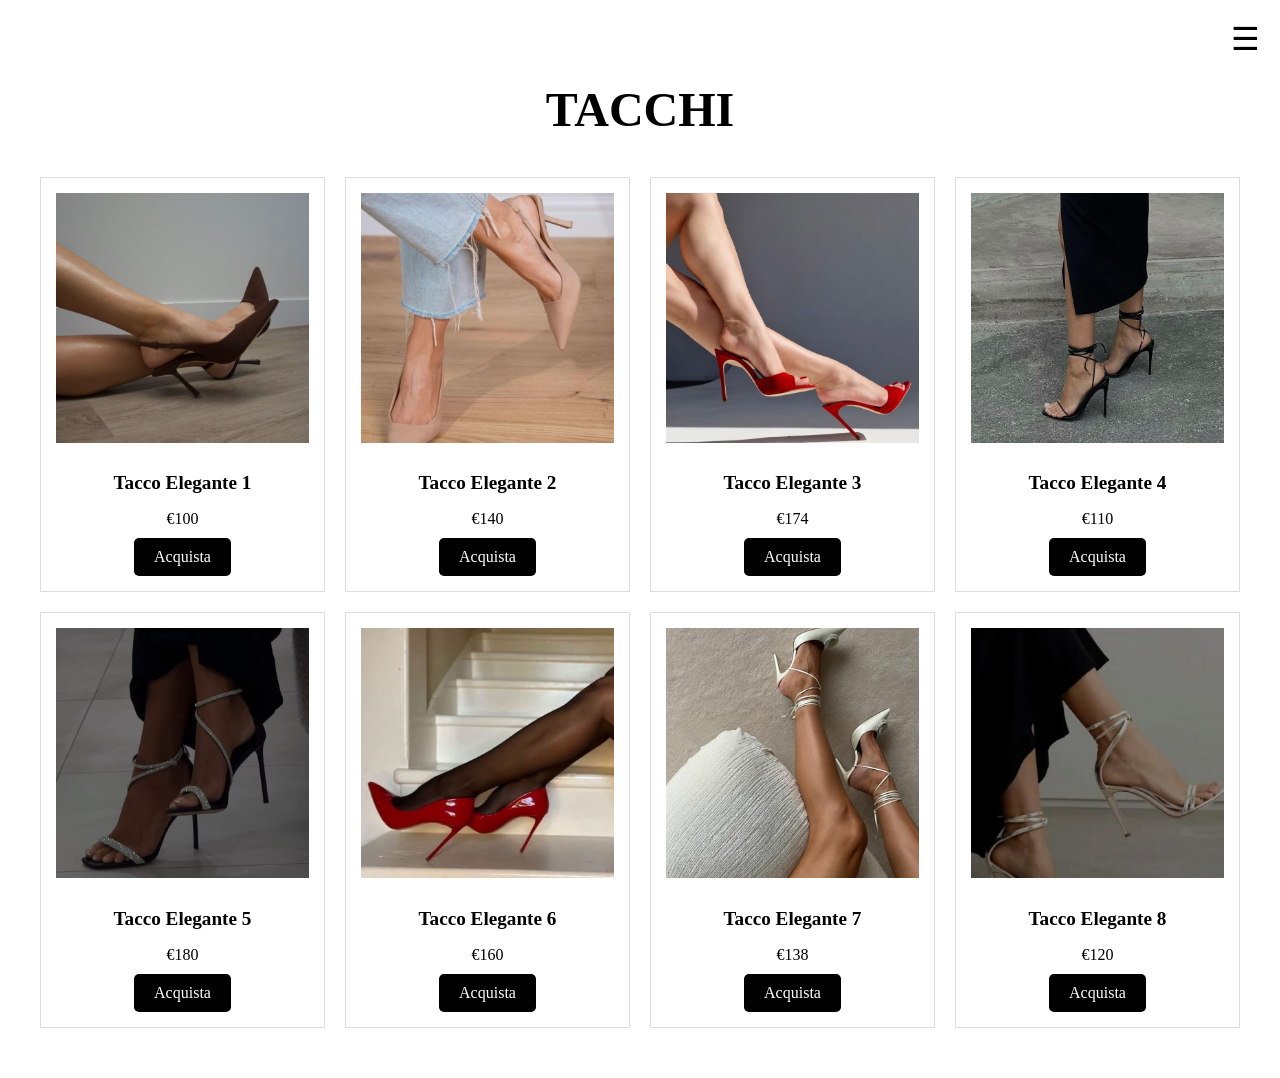
<file: tacchi.html>
<html>
<head>
<title>Tacchi - Z&E</title>
<link rel="stylesheet" href="style.css">
</head>
<body>

<input type="checkbox" id="menu-toggle">
<label for="menu-toggle" class="menu-icon">&#9776;</label>

<nav class="menu">
    <a href="homepage.html">Home</a>
    <a href="chi_siamo.html">Chi Siamo</a>
    <a href="creazioni.html">Le Nostre Creazioni</a>
    <a href="my_culture.html">My Culture</a>
    <a href="gioielli.html">Gioielli</a>
    <a href="tacchi.html">Tacchi</a>
    <a href="servizi.html">Servizi</a>
    <a href="contatti.html">Contatti</a>
</nav>

<div class="creazioni-container">
    <h1>TACCHI</h1>

    <div class="grid">
        <div class="card"><img src="tacchi 1.jpeg" alt=""><h3>Tacco Elegante 1</h3><p>€100</p><a href="acquista.html" class="btn-acquista">Acquista</a>
</div>
        <div class="card"><img src="tacchi 2.jpeg" alt=""><h3>Tacco Elegante 2</h3><p>€140</p><a href="acquista.html" class="btn-acquista">Acquista</a>
</div>
        <div class="card"><img src="tacchi 3.jpeg" alt=""><h3>Tacco Elegante 3</h3><p>€174</p><a href="acquista.html" class="btn-acquista">Acquista</a>
</div>
        <div class="card"><img src="tacchi 4.jpeg" alt=""><h3>Tacco Elegante 4</h3><p>€110</p><a href="acquista.html" class="btn-acquista">Acquista</a>
</div>
        <div class="card"><img src="tacchi 5.jpeg" alt=""><h3>Tacco Elegante 5</h3><p>€180</p><a href="acquista.html" class="btn-acquista">Acquista</a>
</div>
        <div class="card"><img src="tacchi 6.jpeg" alt=""><h3>Tacco Elegante 6</h3><p>€160</p><a href="acquista.html" class="btn-acquista">Acquista</a>
</div>
        <div class="card"><img src="tacchi 7.jpeg" alt=""><h3>Tacco Elegante 7</h3><p>€138</p><a href="acquista.html" class="btn-acquista">Acquista</a>
</div>
        <div class="card"><img src="tacchi 8.jpeg" alt=""><h3>Tacco Elegante 8</h3><p>€120</p><a href="acquista.html" class="btn-acquista">Acquista</a>
</div>
    </div>
</div>

</body>
</html>
</file>
<file: style.css>
body {
    margin: 0;
    font-family: 'Playfair Display', serif;
}

.menu-icon {
    display: block;
    font-size: 2em;
    cursor: pointer;
    position: fixed;
    top: 20px;
    right: 20px;
    z-index: 1001;
    color: black;
}

#menu-toggle {
    display: none;
}

nav.menu {
    position: fixed;
    top: 0;
    right: 0;
    background: rgba(0,0,0,0.9);
    width: 250px;
    height: 100%;
    transform: translateX(100%);
    transition: transform 0.3s ease;
    display: flex;
    flex-direction: column;
    padding-top: 60px;
    z-index: 1000;
}

nav.menu a {
    text-decoration: none;
    color: white;
    font-size: 1.2em;
    padding: 15px 20px;
}

#menu-toggle:checked + .menu-icon + nav.menu {
    transform: translateX(0);
}



.video-container {
    position: relative;
    width: 100%;
    height: 100vh;
    overflow: hidden;
}

.video-container video {
    width: 100%;
    height: 100%;
    object-fit: cover;
}

.overlay {
    position: absolute;
    top: 50%;
    left: 50%;
    transform: translate(-50%, -50%);
    text-align: center;
    color: white;
}

.overlay h1 {
    font-size: 4em;
    margin: 0;
}

.overlay .tagline {
    font-size: 1.5em;
}






.chi-siamo-container {
    background: url('staff.jpeg') no-repeat center center/cover;
    min-height: 100vh;
    display: flex;
    align-items: center;
    justify-content: flex-start; /* testo a sinistra */
    padding-left: 50px; /* distanza dal bordo sinistro */
    color: white;
    position: relative;
}

.chi-siamo-text h1 {
    font-family: 'Playfair Display', serif;
    font-size: 4em;
    color: black;
    margin-bottom: 20px;
}

.chi-siamo-text p {
    font-family: 'Playfair Display', serif;
    font-size: 1.3em;
    max-width: 500px;
    line-height: 1.6;
}



.creazioni-container {
    max-width: 1200px;
    margin: 0 auto;
    padding: 50px 20px;
    text-align: center;
    background-color: white;
}

.creazioni-container h1 {
    font-family: 'Playfair Display', serif;
    font-size: 3em;
    margin-bottom: 40px;
    color: black;
}

.creazioni-container h2 {
    font-family: 'Playfair Display', serif;
    font-size: 2em;
    margin: 40px 0 20px 0;
    color: black;
}

.grid {
    display: flex;
    flex-wrap: wrap;
    justify-content: space-between;
    gap: 20px;
}

.card {
    background-color: #fff;
    border: 1px solid #ddd;
    padding: 15px;
    width: calc(25% - 15px); /* 4 per riga */
    box-sizing: border-box;
    text-align: center;
}

.card img {
    width: 100%;
    height: 250px;
    object-fit: cover;
    margin-bottom: 10px;
}

.card h3 {
    font-family: 'Playfair Display', serif;
    font-size: 1.2em;
    margin-bottom: 5px;
    color: black;
}

.card p {
    font-size: 1em;
    margin-bottom: 10px;
    color: black;
}

.card button {
    padding: 10px 20px;
    background-color: black;
    color: white;
    border: none;
    font-family: 'Playfair Display', serif;
    cursor: pointer;
    transition: 0.3s;
}

.card button:hover {
    background-color: #444;
}

/* Responsive */
@media (max-width: 992px) {
    .card {
        width: calc(50% - 10px); /* 2 per riga su tablet */
    }
}

@media (max-width: 600px) {
    .card {
        width: 100%; /* 1 per riga su mobile */
    }
}







.servizi-section {
    background-color: white;
    text-align: center;
    padding: 80px 20px;
    font-family: 'Playfair Display', serif;
}

.servizio {
    max-width: 800px;
    margin: 40px auto;
    border-bottom: 1px solid #ddd;
    padding-bottom: 30px;
}

.servizio h2 {
    color: black;
    font-size: 2em;
    margin-bottom: 15px;
}

.servizio p {
    color: #333;
    font-size: 1.2em;
    line-height: 1.6;
}





.btn-acquista {
    display: inline-block;
    padding: 10px 20px;
    background-color: black;
    color: white;
    text-decoration: none;
    border-radius: 5px;
    text-align: center;
}
.btn-acquista:hover {
    background-color: #333;
}



/* Container principale */
.acquista-container {
    max-width: 600px;
    margin: 60px auto;
    background-color: white;
    padding: 40px;
    border-radius: 10px;
    box-shadow: 0 8px 20px rgba(0,0,0,0.1);
    font-family: 'Playfair Display', serif;
    color: black;
}


.acquista-container h1 {
    text-align: center;
    font-size: 3em;
    margin-bottom: 10px;
}

.acquista-container p {
    text-align: center;
    font-size: 1.2em;
    margin-bottom: 30px;
    color: #555;
}

.acquista-container form label {
    display: block;
    margin-bottom: 5px;
    font-weight: bold;
    font-size: 1.1em;
}

.acquista-container form input,
.acquista-container form textarea {
    width: 100%;
    padding: 12px;
    margin-bottom: 20px;
    border: 1px solid #ccc;
    border-radius: 5px;
    font-family: 'Playfair Display', serif;
    font-size: 1em;
    transition: border-color 0.3s;
}

.acquista-container form input:focus,
.acquista-container form textarea:focus {
    border-color: black;
    outline: none;
}

.acquista-container button {
    display: block;
    width: 100%;
    padding: 15px;
    background-color: black;
    color: white;
    border: none;
    border-radius: 8px;
    font-size: 1.2em;
    cursor: pointer;
    transition: background 0.3s;
}

.acquista-container button:hover {
    background-color: #333;
}

@media (max-width: 768px) {
    .acquista-container {
        margin: 40px 20px;
        padding: 30px;
    }

    .acquista-container h1 {
        font-size: 2.5em;
    }
}
</file>
